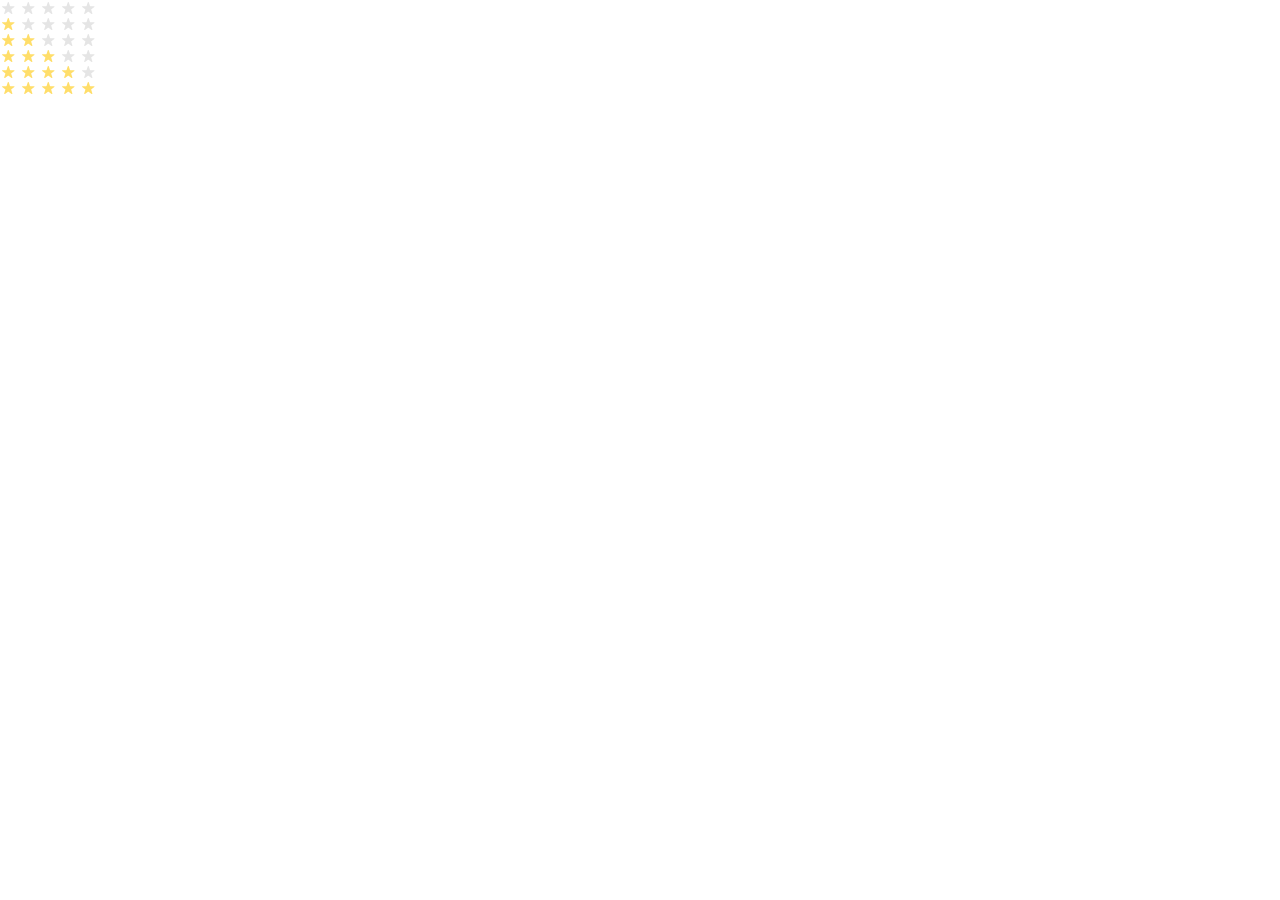
<file: index.html>
<!doctype html><html lang="en"><head><meta charset="utf-8"><meta name="viewport" content="width=device-width, user-scalable=no, initial-scale=1.0, maximum-scale=1.0, minimum-scale=1.0"><title>Stars</title><link rel="stylesheet" href="index.273d071e.css"><link rel="stylesheet" href="index.59fa4ae6.css"></head><body> <div class="stars stars--0"> <div class="stars__star"></div> <div class="stars__star"></div> <div class="stars__star"></div> <div class="stars__star"></div> <div class="stars__star"></div> </div> <div class="stars stars--1"> <div class="stars__star"></div> <div class="stars__star"></div> <div class="stars__star"></div> <div class="stars__star"></div> <div class="stars__star"></div> </div> <div class="stars stars--2"> <div class="stars__star"></div> <div class="stars__star"></div> <div class="stars__star"></div> <div class="stars__star"></div> <div class="stars__star"></div> </div> <div class="stars stars--3"> <div class="stars__star"></div> <div class="stars__star"></div> <div class="stars__star"></div> <div class="stars__star"></div> <div class="stars__star"></div> </div> <div class="stars stars--4"> <div class="stars__star"></div> <div class="stars__star"></div> <div class="stars__star"></div> <div class="stars__star"></div> <div class="stars__star"></div> </div> <div class="stars stars--5"> <div class="stars__star"></div> <div class="stars__star"></div> <div class="stars__star"></div> <div class="stars__star"></div> <div class="stars__star"></div> </div> </body></html>
</file>
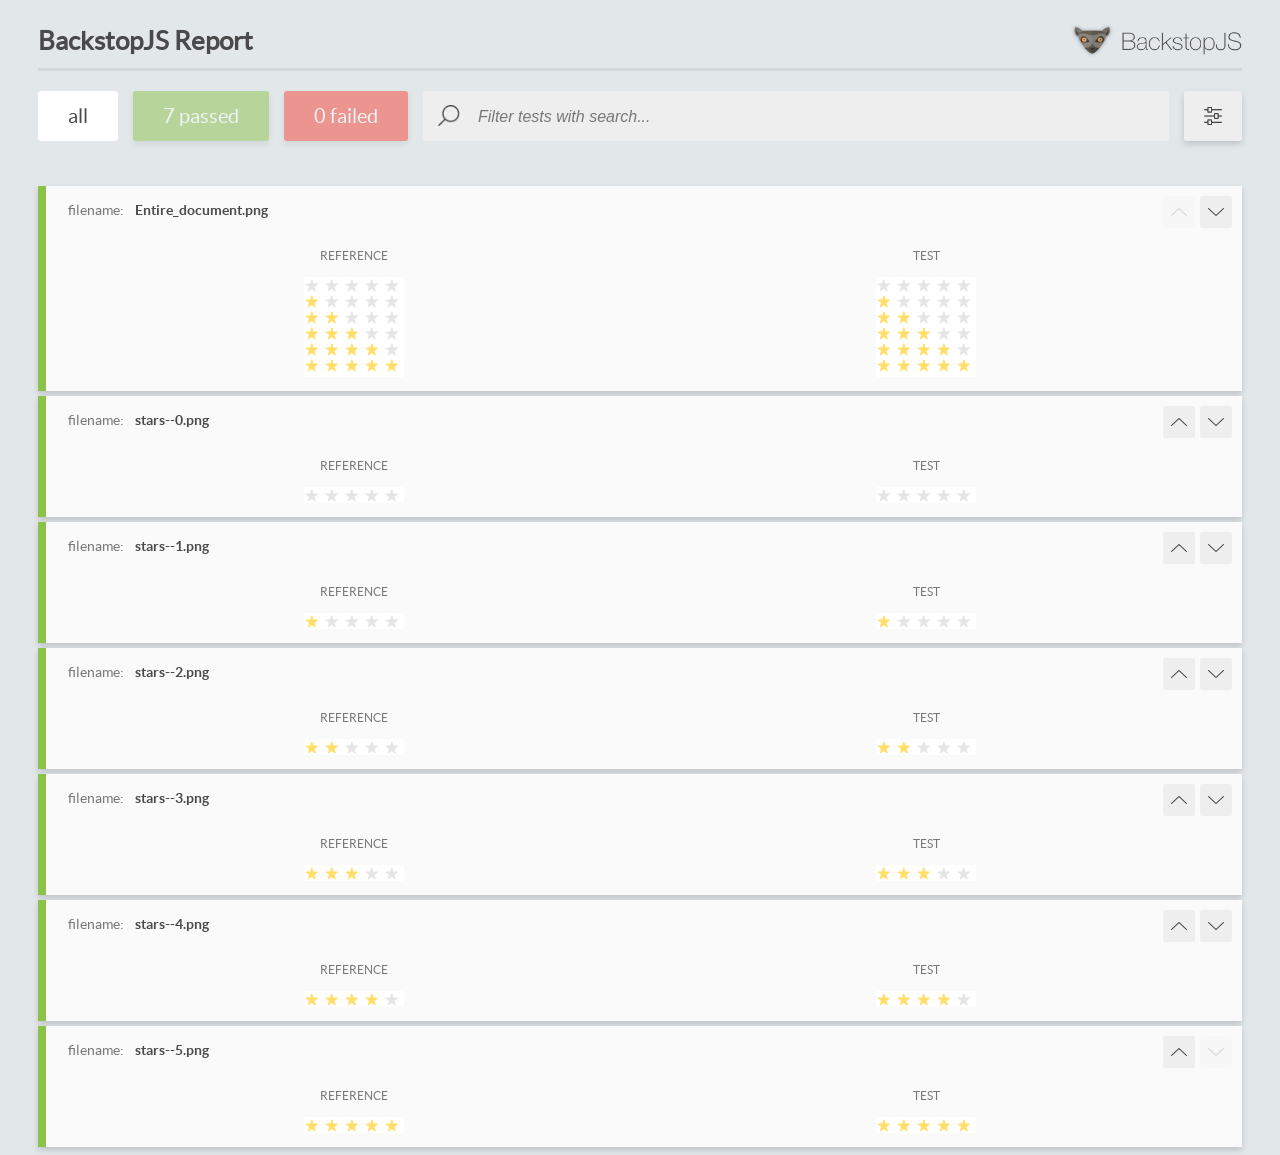
<file: report/html_report/index.html>
<!DOCTYPE html>
<html>
  <head>
    <meta charset="utf-8">
    <!-- Disable Cache -->
    <meta http-equiv="Cache-Control" content="no-cache, no-store, must-revalidate">
    <meta http-equiv="Pragma" content="no-cache">
    <meta http-equiv="Expires" content="0">

    <title>BackstopJS Report</title>

    <style>
      @font-face {
          font-family: 'latoregular';
          src: url('./assets/fonts/lato-regular-webfont.woff2') format('woff2'),
              url('./assets/fonts/lato-regular-webfont.woff') format('woff');
          font-weight: 400;
          font-style: normal;
      }
      @font-face {
          font-family: 'latobold';
          src: url('./assets/fonts/lato-bold-webfont.woff2') format('woff2'),
              url('./assets/fonts/lato-bold-webfont.woff') format('woff');
          font-weight: 700;
          font-style: normal;
      }

      .ReactModal__Body--open {
          overflow: hidden;
      }
      .ReactModal__Body--open .header {
        display: none;
      }

    </style>
  </head>
  <body style="background-color: #E2E7EA">
    <div id="root">

    </div>
    <script>
      function report (report) { // eslint-disable-line no-unused-vars
        window.tests = report;
      }
    </script>
    <script src="config.js"></script>
    <script src="index_bundle.js"></script>
  </body>
</html>
</file>
<file: index.273d071e.css>
html,body,div,span,applet,object,iframe,h1,h2,h3,h4,h5,h6,p,blockquote,pre,a,abbr,acronym,address,big,cite,code,del,dfn,em,img,ins,kbd,q,s,samp,small,strike,strong,sub,sup,tt,var,b,u,i,center,dl,dt,dd,ol,ul,li,fieldset,form,label,legend,table,caption,tbody,tfoot,thead,tr,th,td,article,aside,canvas,details,embed,figure,figcaption,footer,header,hgroup,menu,nav,output,ruby,section,summary,time,mark,audio,video{vertical-align:baseline;border:0;margin:0;padding:0;font-size:100%}article,aside,details,figcaption,figure,footer,header,hgroup,menu,nav,section{display:block}blockquote:before,blockquote:after,q:before,q:after{content:none}
/*# sourceMappingURL=index.273d071e.css.map */
</file>
<file: index.59fa4ae6.css>
.stars{display:flex}.stars:not(:last-child){margin-bottom:0}.stars__star{background-image:url(star.822d561e.svg);background-position:50%;background-repeat:no-repeat;width:16px;height:16px;margin-right:4px}.stars__star:last-child{margin-right:0}.stars--1 .stars__star:nth-child(-n+1),.stars--2 .stars__star:nth-child(-n+2),.stars--3 .stars__star:nth-child(-n+3),.stars--4 .stars__star:nth-child(-n+4),.stars--5 .stars__star:nth-child(-n+5){background-image:url(star-active.edda4c43.svg)}
/*# sourceMappingURL=index.59fa4ae6.css.map */
</file>
